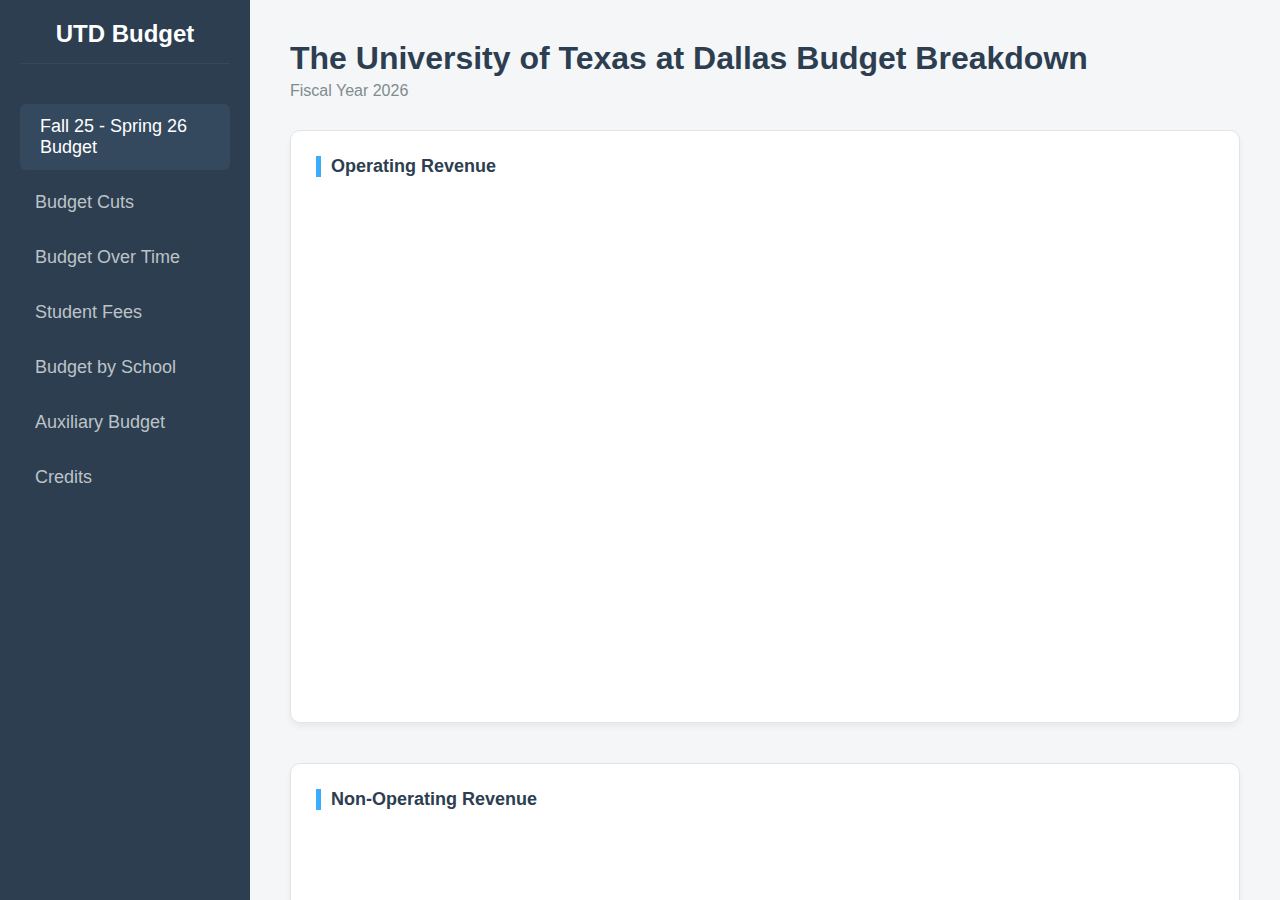
<file: index.html>
<!DOCTYPE html>
<html lang="en">
<head>
    <meta charset="UTF-8">
    <meta name="viewport" content="width=device-width, initial-scale=1.0">
    <title>Budget Dashboard</title>
    
    <link rel="stylesheet" href="styles.css">

    <script src="https://cdn.amcharts.com/lib/5/index.js"></script>
    <script src="https://cdn.amcharts.com/lib/5/xy.js"></script>
    <script src="https://cdn.amcharts.com/lib/5/percent.js"></script>
    <script src="https://cdn.amcharts.com/lib/5/themes/Animated.js"></script>
</head>
<body>

    <div class="container">
        <nav class="sidebar">
            <h2>UTD Budget</h2>
            <ul>
                <li><a href="index.html" class="active">Fall 25 - Spring 26 Budget</a></li>
                <li><a href="budgetCuts.html">Budget Cuts</a></li>
                <li><a href="budgetOverTime.html">Budget Over Time</a></li>
                <li><a href="#">Student Fees</a></li>
                <li><a href="#">Budget by School </a></li>
                <li><a href="#">Auxiliary Budget</a></li>
                <li><a href="#">Credits</a></li>
                

            </ul>
        </nav>

        <main class="main-content">
            <header>
                <h1>The University of Texas at Dallas Budget Breakdown</h1>
                <p>Fiscal Year 2026</p>
            </header>

            <section class="charts-grid">
                
                <div class="chart-card">
                    <h3>Operating Revenue</h3>
                    <div id="chart_Operating_Revenue26"></div>
                </div>

                <div class="chart-card">
                    <h3>Non-Operating Revenue</h3>
                    <div id="chart_Non-operating_Revenue26"></div>
                </div>

                <div class="chart-card">
                    <h3>ExpenseS</h3>
                    <div id="chart_Expense26"></div>
                </div>

            </section>
        </main>
    </div>

    <script src="script.js"></script>
</body>
</html>
</file>
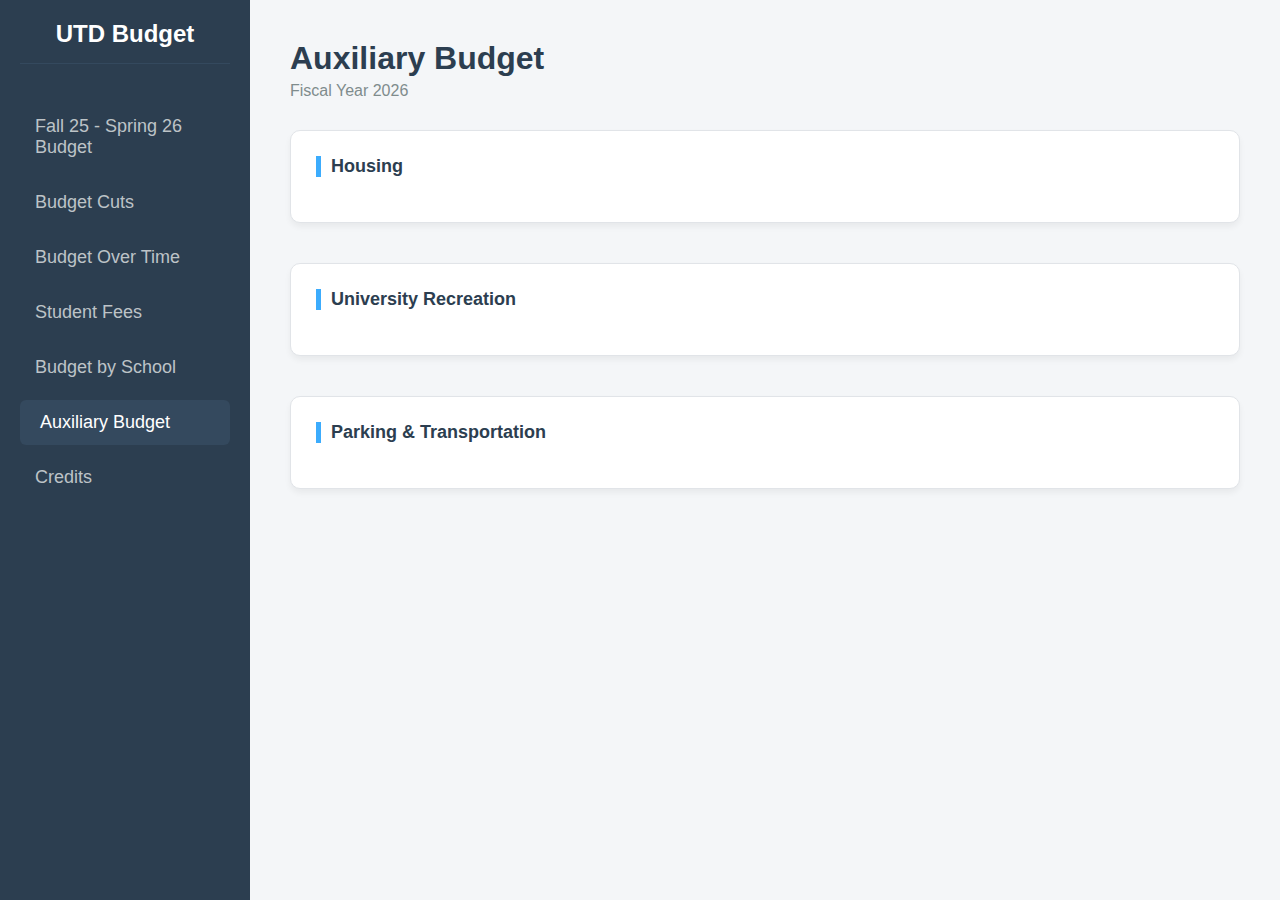
<file: aux-budget.html>
<!DOCTYPE html>
<html lang="en">
<head>
    <meta charset="UTF-8" />
    <meta name="viewport" content="width=device-width, initial-scale=1.0" />
    <title>Auxiliary Budget - UTD Budget</title>

    <link rel="stylesheet" href="styles.css" />

    <script src="https://cdn.amcharts.com/lib/5/index.js"></script>
    <script src="https://cdn.amcharts.com/lib/5/xy.js"></script>
    <script src="https://cdn.amcharts.com/lib/5/percent.js"></script>
    <script src="https://cdn.amcharts.com/lib/5/themes/Animated.js"></script>
</head>
<body>

    <div class="container">
        <nav class="sidebar">
            <h2>UTD Budget</h2>
            <ul>
                <li><a href="index.html">Fall 25 - Spring 26 Budget</a></li>
                <li><a href="budgetCuts.html">Budget Cuts</a></li>
                <li><a href="budgetOverTime.html">Budget Over Time</a></li>
                <li><a href="studentFees.html">Student Fees</a></li>
                <li><a href="schoolBudgets.html">Budget by School </a></li>
                <li><a href="aux-budget.html" class="active">Auxiliary Budget</a></li>
                <li><a href="credits.html">Credits</a></li>
            </ul>
        </nav>

        <main class="main-content">
            <header>
                <h1>Auxiliary Budget</h1>
                <p>Fiscal Year 2026</p>
            </header>

            <section class="charts-grid">
                <div class="chart-card">
                    <h3>Housing</h3>
                    <div id="housingChart"></div>
                </div>

                <div class="chart-card">
                    <h3>University Recreation</h3>
                    <div id="urecChart"></div>
                </div>

                <div class="chart-card">
                    <h3>Parking & Transportation</h3>
                    <div id="parkingChart"></div>
                </div>
            </section>
        </main>
    </div>

    <script src="script.js"></script>
</body>
</html>
</file>
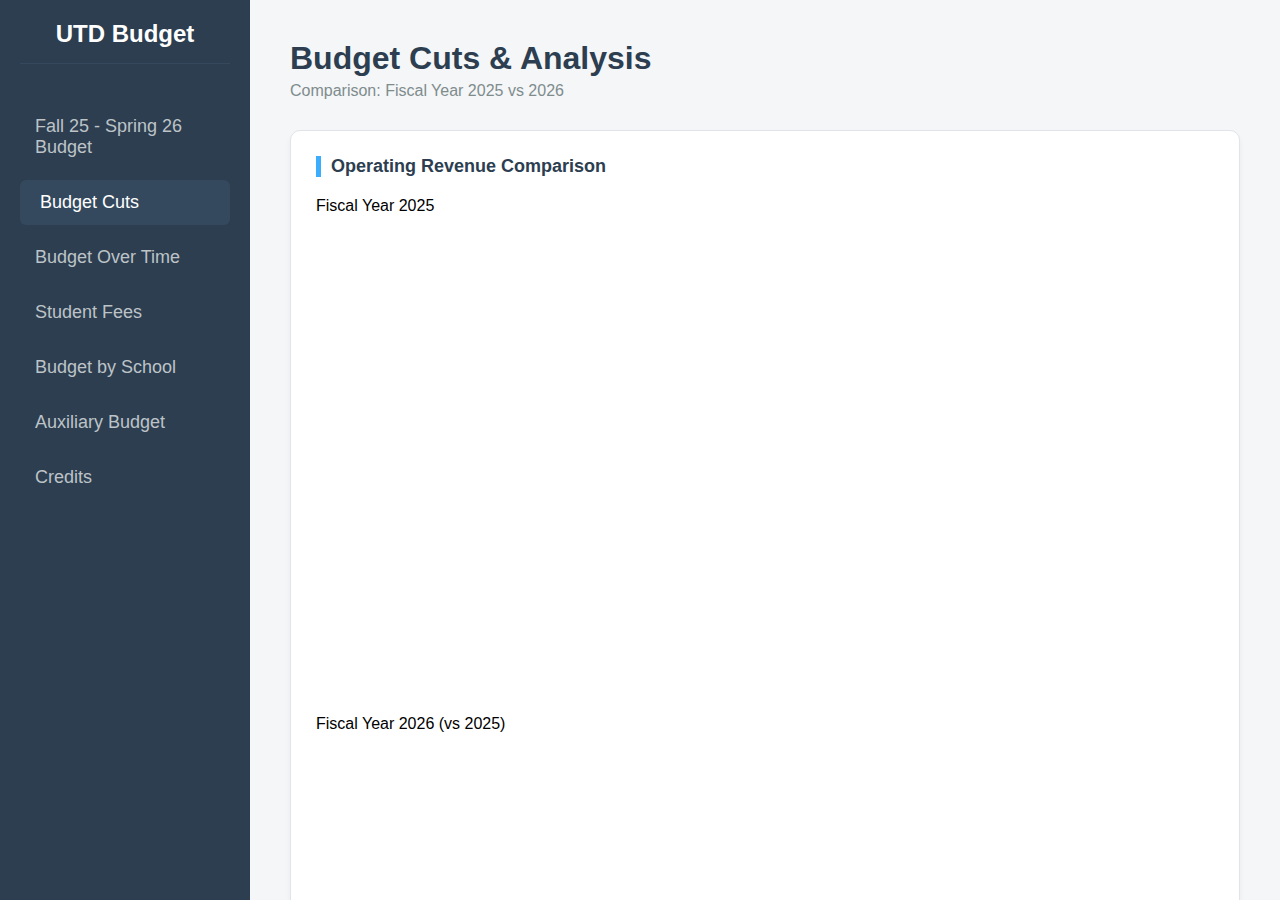
<file: budgetCuts.html>
<!DOCTYPE html>
<html lang="en">
<head>
    <meta charset="UTF-8">
    <meta name="viewport" content="width=device-width, initial-scale=1.0">
    <title>Budget Cuts - Comparison</title>
    
    <link rel="stylesheet" href="styles.css">

    <script src="https://cdn.amcharts.com/lib/5/index.js"></script>
    <script src="https://cdn.amcharts.com/lib/5/xy.js"></script>
    <script src="https://cdn.amcharts.com/lib/5/percent.js"></script>
    <script src="https://cdn.amcharts.com/lib/5/themes/Animated.js"></script>
</head>
<body>

    <div class="container">
        <nav class="sidebar">
            <h2>UTD Budget</h2>
            <ul>
                <li><a href="index.html">Fall 25 - Spring 26 Budget</a></li>
                <li><a href="budgetCuts.html" class="active">Budget Cuts</a></li>
                <li><a href="#">Budget Over Time</a></li>
                <li><a href="studentFees.html">Student Fees</a></li>
                <li><a href="schoolBudgets.html">Budget by School </a></li>
                <li><a href="aux-budget.html">Auxiliary Budget</a></li>
                <li><a href="#">Credits</a></li>
                

            </ul>
        </nav>

        <main class="main-content">
            <header>
                <h1>Budget Cuts & Analysis</h1>
                <p>Comparison: Fiscal Year 2025 vs 2026</p>
            </header>

            <section class="charts-grid">
                
                <div class="chart-card comparison-card">
                    <h3>Operating Revenue Comparison</h3>
                    
                    <div class="year-header">Fiscal Year 2025</div>
                    <div id="chart_Operating_Revenue25"></div>

                    <div class="year-header mt-4">Fiscal Year 2026 (vs 2025)</div>
                    <div id="chart_Operating_RevenueChange26"></div>
                </div>

                <div class="chart-card comparison-card">
                    <h3>Non-operating Revenue Comparison</h3>

                    <div class="year-header">Fiscal Year 2025</div>
                    <div id="chart_Non-operating_Revenue25"></div>

                    <div class="year-header mt-4">Fiscal Year 2026 (vs 2025)</div>
                    <div id="chart_Non-operating_RevenueChange26"></div>
                </div>

                <div class="chart-card comparison-card">
                    <h3>Expense Comparison</h3>

                    <div class="year-header">Fiscal Year 2025</div>
                    <div id="chart_Expense25"></div>

                    <div class="year-header mt-4">Fiscal Year 2026 (vs 2025)</div>
                    <div id="chart_ExpenseChange26"></div>
                </div>

            </section>
        </main>
    </div>

    <script src="script.js"></script>
</body>
</html>
</file>
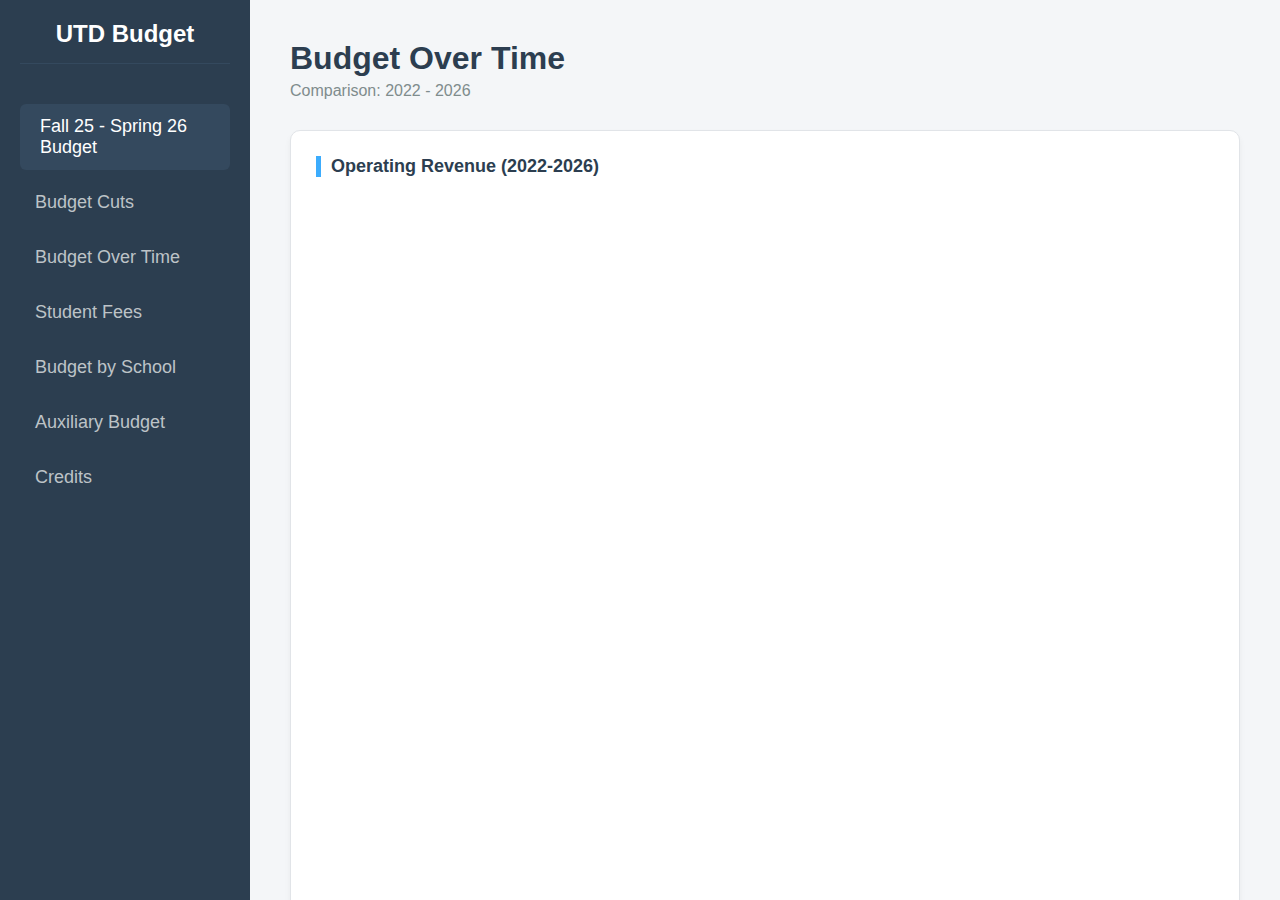
<file: budgetOverTime.html>
<!DOCTYPE html>
<html lang="en">
<head>
    <meta charset="UTF-8">
    <meta name="viewport" content="width=device-width, initial-scale=1.0">
    <title>Budget Over Time</title>
    
    <link rel="stylesheet" href="styles.css">

    <script src="https://cdn.amcharts.com/lib/5/index.js"></script>
    <script src="https://cdn.amcharts.com/lib/5/xy.js"></script>
    <script src="https://cdn.amcharts.com/lib/5/percent.js"></script>
    <script src="https://cdn.amcharts.com/lib/5/themes/Animated.js"></script>
</head>
<body>

    <div class="container">
        <nav class="sidebar">
            <h2>UTD Budget</h2>
            <ul>
                <li><a href="index.html" class="active">Fall 25 - Spring 26 Budget</a></li>
                <li><a href="budgetCuts.html">Budget Cuts</a></li>
                <li><a href="budgetOverTime.html">Budget Over Time</a></li>
                <li><a href="studentFees.html">Student Fees</a></li>
                <li><a href="schoolBudgets.html">Budget by School </a></li>
                <li><a href="aux-budget.html">Auxiliary Budget</a></li>
                <li><a href="#">Credits</a></li>
                

            </ul>
        </nav>

        <main class="main-content">
            <header>
                <h1>Budget Over Time</h1>
                <p>Comparison: 2022 - 2026</p>
            </header>

            <section class="charts-grid">
                
                <div class="chart-card comparison-card">
                    <h3>Operating Revenue (2022-2026)</h3>
                    
                    <div class="year-header"></div>
                    <div id="chart_budget_over_time_operating_revenue"></div>

                    <!--<div class="year-header mt-4">Bar Chart</div>
                    <div id="chart_budget_over_time_operating_revenue_bars"></div>-->
                </div>

                <div class="chart-card comparison-card">
                    <h3>Non-Operating Revenue (2022-2026)</h3>

                    <div class="year-header"></div>
                    <div id="chart_budget_over_time_non_operating_revenue"></div>

                    <!--<div class="year-header mt-4">Bar Chart</div>
                    <div id="chart_budget_over_time_non_operating_revenue_bars"></div>-->
                </div>

                <div class="chart-card comparison-card">
                    <h3>Expense (2022-2026)</h3>

                    <div class="year-header"></div>
                    <div id="chart_budget_over_time_expense"></div>

                    <!--<div class="year-header mt-4">Bar Chart</div>
                    <div id="chart_budget_over_time_expense_bars"></div>-->
                </div>

            </section>
        </main>
    </div>

    <script src="script.js"></script>
</body>
</html>
</file>
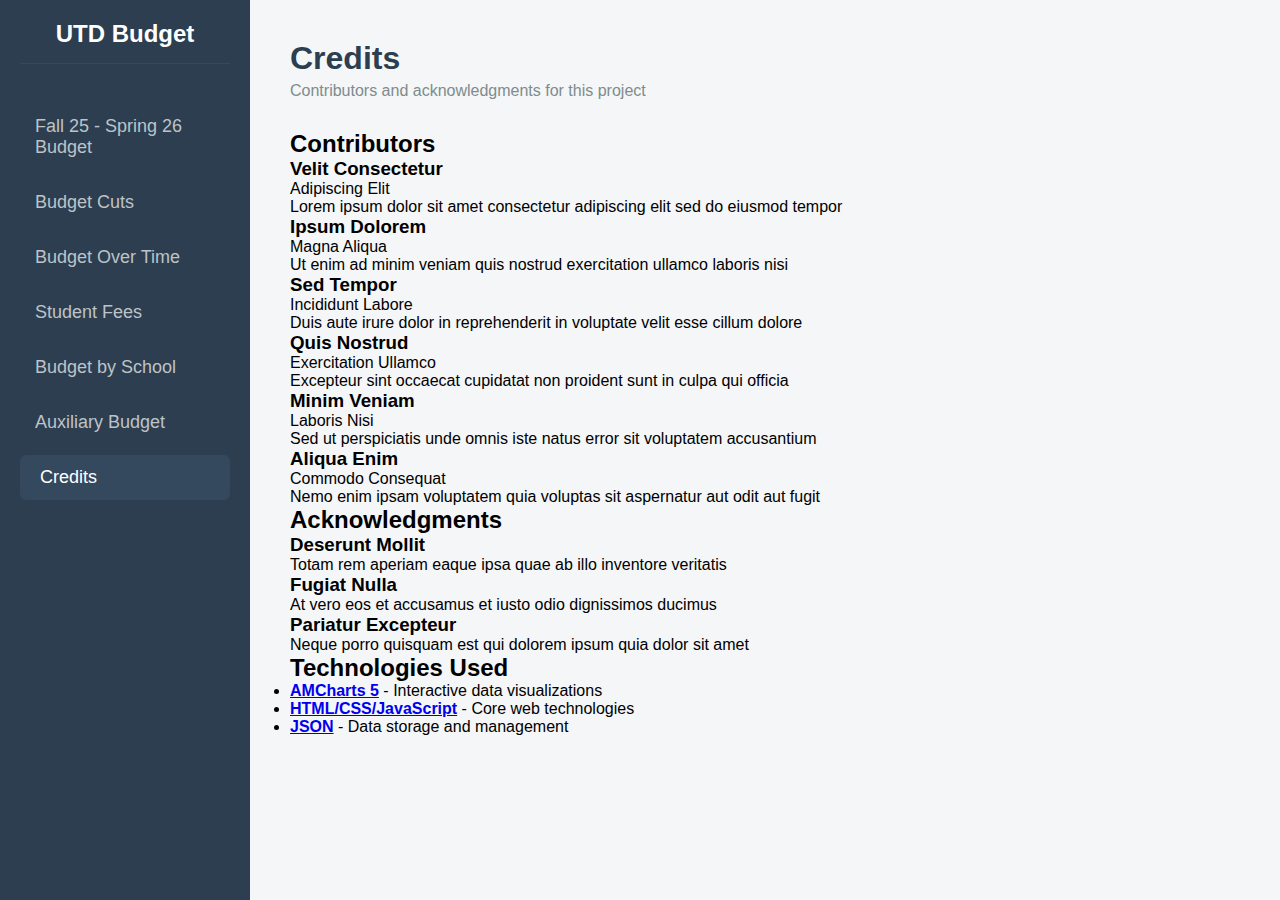
<file: credits.html>
<!DOCTYPE html>
<html lang="en">
<head>
    <meta charset="UTF-8">
    <meta name="viewport" content="width=device-width, initial-scale=1.0">
    <title>Credits - UTD Budget</title>

    <link rel="stylesheet" href="styles.css">
</head>
<body>

    <div class="container">
        <nav class="sidebar">
            <h2>UTD Budget</h2>
            <ul>
                <li><a href="index.html">Fall 25 - Spring 26 Budget</a></li>
                <li><a href="budgetCuts.html">Budget Cuts</a></li>
                <li><a href="budgetOverTime.html">Budget Over Time</a></li>
                <li><a href="studentFees.html">Student Fees</a></li>
                <li><a href="schoolBudgets.html">Budget by School </a></li>
                <li><a href="aux-budget.html">Auxiliary Budget</a></li>
                <li><a href="credits.html" class="active">Credits</a></li>
            </ul>
        </nav>

        <main class="main-content">
            <header>
                <h1>Credits</h1>
                <p>Contributors and acknowledgments for this project</p>
            </header>

            <section class="credits-content">
                <div class="credits-section">
                    <h2>Contributors</h2>
                    <div id="contributors-list" class="people-grid">
                        <!-- Contributors will be loaded here from people.json -->
                    </div>
                </div>

                <div class="credits-section">
                    <h2>Acknowledgments</h2>
                    <div id="acknowledgments-list" class="people-grid">
                        <!-- Acknowledgments will be loaded here from people.json -->
                    </div>
                </div>

                <div class="credits-section">
                    <h2>Technologies Used</h2>
                    <div class="tech-list">
                        <ul>
                            <li><strong><a href="https://www.amcharts.com/" target="_blank">AMCharts 5</a></strong> - Interactive data visualizations</li>
                            <li><strong><a href="https://developer.mozilla.org/" target="_blank">HTML/CSS/JavaScript</a></strong> - Core web technologies</li>
                            <li><strong><a href="https://www.json.org/" target="_blank">JSON</a></strong> - Data storage and management</li>
                        </ul>
                    </div>
                </div>
            </section>
        </main>
    </div>

    <script>
        // Load people data from people.json
        fetch('people.json')
            .then(response => response.json())
            .then(data => {
                // Render contributors
                const contributorsContainer = document.getElementById('contributors-list');
                data.contributors.forEach(person => {
                    const card = document.createElement('div');
                    card.className = 'person-card';
                    card.innerHTML = `
                        <h3>${person.name}</h3>
                        <p class="role">${person.role}</p>
                        <p class="description">${person.description}</p>
                    `;
                    contributorsContainer.appendChild(card);
                });

                // Render acknowledgments
                const acknowledgementsContainer = document.getElementById('acknowledgments-list');
                data.acknowledgments.forEach(org => {
                    const card = document.createElement('div');
                    card.className = 'person-card';
                    card.innerHTML = `
                        <h3>${org.name}</h3>
                        <p class="description">${org.description}</p>
                    `;
                    acknowledgementsContainer.appendChild(card);
                });
            })
            .catch(error => {
                console.error('Error loading people.json:', error);
                document.getElementById('contributors-list').innerHTML =
                    '<p class="error">Unable to load contributors data.</p>';
                document.getElementById('acknowledgments-list').innerHTML =
                    '<p class="error">Unable to load acknowledgments data.</p>';
            });
    </script>
</body>
</html>
</file>
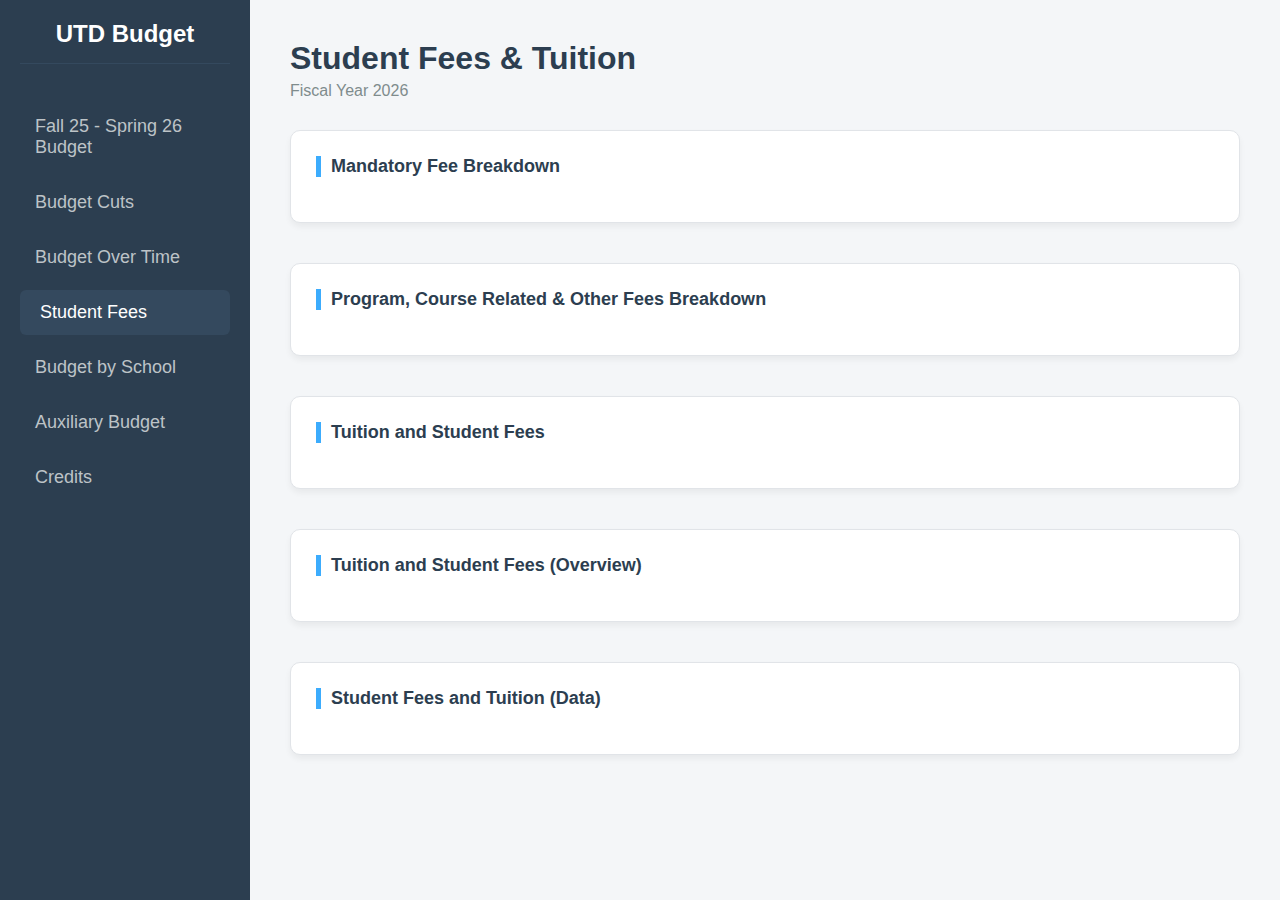
<file: studentFees.html>
<!DOCTYPE html>
<html lang="en">
<head>
    <meta charset="UTF-8">
    <meta name="viewport" content="width=device-width, initial-scale=1.0">
    <title>Student Fees & Tuition</title>
    
    <link rel="stylesheet" href="styles.css">

    <script src="https://cdn.amcharts.com/lib/5/index.js"></script>
    <script src="https://cdn.amcharts.com/lib/5/xy.js"></script>
    <script src="https://cdn.amcharts.com/lib/5/percent.js"></script>
    <script src="https://cdn.amcharts.com/lib/5/themes/Animated.js"></script>
</head>
<body>

    <div class="container">
        <nav class="sidebar">
            <h2>UTD Budget</h2>
            <ul>
                <li><a href="index.html">Fall 25 - Spring 26 Budget</a></li>
                <li><a href="budgetCuts.html">Budget Cuts</a></li>
                <li><a href="#">Budget Over Time</a></li>
                <li><a href="studentFees.html" class="active">Student Fees</a></li>
                <li><a href="#">Budget by School </a></li>
                <li><a href="aux-budget.html">Auxiliary Budget</a></li>
                <li><a href="#">Credits</a></li>
            </ul>
        </nav>

        <main class="main-content">
            <header>
                <h1>Student Fees & Tuition</h1>
                <p>Fiscal Year 2026</p>
            </header>

            <section class="charts-grid">

                <div class="chart-card">
                    <h3>Mandatory Fee Breakdown</h3>
                    <div id="chart_MandatoryFeeBreakdown"></div>
                </div>

                <div class="chart-card">
                    <h3>Program, Course Related & Other Fees Breakdown</h3>
                    <div id="chart_ProgramFeesBreakdown"></div>
                </div>

                <div class="chart-card">
                    <h3>Tuition and Student Fees</h3>
                    <div id="chart_StudentFeesTotals"></div>
                </div>

                <div class="chart-card">
                    <h3>Tuition and Student Fees (Overview)</h3>
                    <div id="chart_StudentFeesOverview"></div>
                </div>

                <div class="chart-card">
                    <h3>Student Fees and Tuition (Data)</h3>
                    <div class="fees-table-wrap">
                        <div class="fees-table" id="studentFeesTable"></div>
                    </div>
                </div>

            </section>
        </main>
    </div>

    <script src="script.js"></script>
</body>
</html>
</file>
<file: styles.css>
/* =========================================
   1. GLOBAL RESET & BASIC SETUP
   ========================================= */
* {
    margin: 0;
    padding: 0;
    box-sizing: border-box;
}

body {
    font-family: 'Segoe UI', Tahoma, Geneva, Verdana, sans-serif;
    background-color: #f4f6f8; /* Light grey-blue background */
    height: 100vh; /* Full viewport height */
    overflow: hidden; /* Prevents double scrollbars */
}

/* =========================================
   2. MAIN LAYOUT (SIDEBAR + CONTENT)
   ========================================= */
.container {
    display: flex; /* Puts Sidebar and Main next to each other */
    height: 100%;
}

/* --- Sidebar Styling --- */
.sidebar {
    width: 250px;
    background-color: #2c3e50; /* Dark Navy */
    color: white;
    display: flex;
    flex-direction: column;
    padding: 20px;
    flex-shrink: 0; /* Prevents sidebar from shrinking on small screens */
}

.sidebar h2 {
    text-align: center;
    margin-bottom: 40px;
    font-size: 24px;
    border-bottom: 1px solid #34495e;
    padding-bottom: 15px;
}

.sidebar ul {
    list-style: none;
}

.sidebar ul li {
    margin-bottom: 10px;
}

.sidebar a {
    text-decoration: none;
    color: #bdc3c7;
    font-size: 18px;
    display: block;
    padding: 12px 15px;
    border-radius: 6px;
    transition: all 0.3s ease;
}

.sidebar a:hover, .sidebar a.active {
    background-color: #34495e;
    color: #ffffff;
    padding-left: 20px; /* Slight movement effect */
}

/* --- Main Content Area --- */
.main-content {
    flex: 1; /* Takes up all remaining space */
    padding: 40px;
    overflow-y: auto; /* Allows scrolling ONLY inside the content area */
}

header {
    margin-bottom: 30px;
}

header h1 {
    font-size: 32px;
    color: #2c3e50;
    margin-bottom: 5px;
}

header p {
    color: #7f8c8d;
    font-size: 16px;
}

/* =========================================
   3. CHART CARDS & GRID
   ========================================= */
.charts-grid {
    display: flex;
    flex-direction: column;
    gap: 40px; /* Space between each chart card */
    padding-bottom: 50px; /* Extra space at bottom for scrolling */
}

.chart-card {
    background-color: white;
    border-radius: 10px;
    box-shadow: 0 4px 6px rgba(0,0,0,0.05); /* Subtle shadow */
    padding: 25px;
    border: 1px solid #e1e4e8;
}

.chart-card h3 {
    margin-bottom: 20px;
    color: #2c3e50;
    font-size: 18px;
    font-weight: 600;
    border-left: 5px solid #3cacfd; /* Blue accent line on title */
    padding-left: 10px;
}

/* =========================================
   4. SPECIFIC CHART DIMENSIONS
   ========================================= */
/* IMPORTANT: 
   AMCharts will fail to load if the div has 0 height.
   We must set a fixed height for every chart ID.
*/

#chart_Operating_Revenue25, #chart_Operating_Revenue26, #chart_Operating_RevenueChange26,
#chart_Non-operating_Revenue25, #chart_Non-operating_Revenue26, #chart_Non-operating_RevenueChange26,
#chart_Expense25, #chart_Expense26, #chart_ExpenseChange26,
#chart_ecs_Expense {
    width: 100%;
    height: 500px; /* Tall enough for both Pie and Bar */
}

#chart_budget_over_time_operating_revenue,
#chart_budget_over_time_non_operating_revenue, #chart_budget_over_time_expense{
    width: 100%;
    height: 1300px; /* more height for two vertical graphs */
}
</file>
